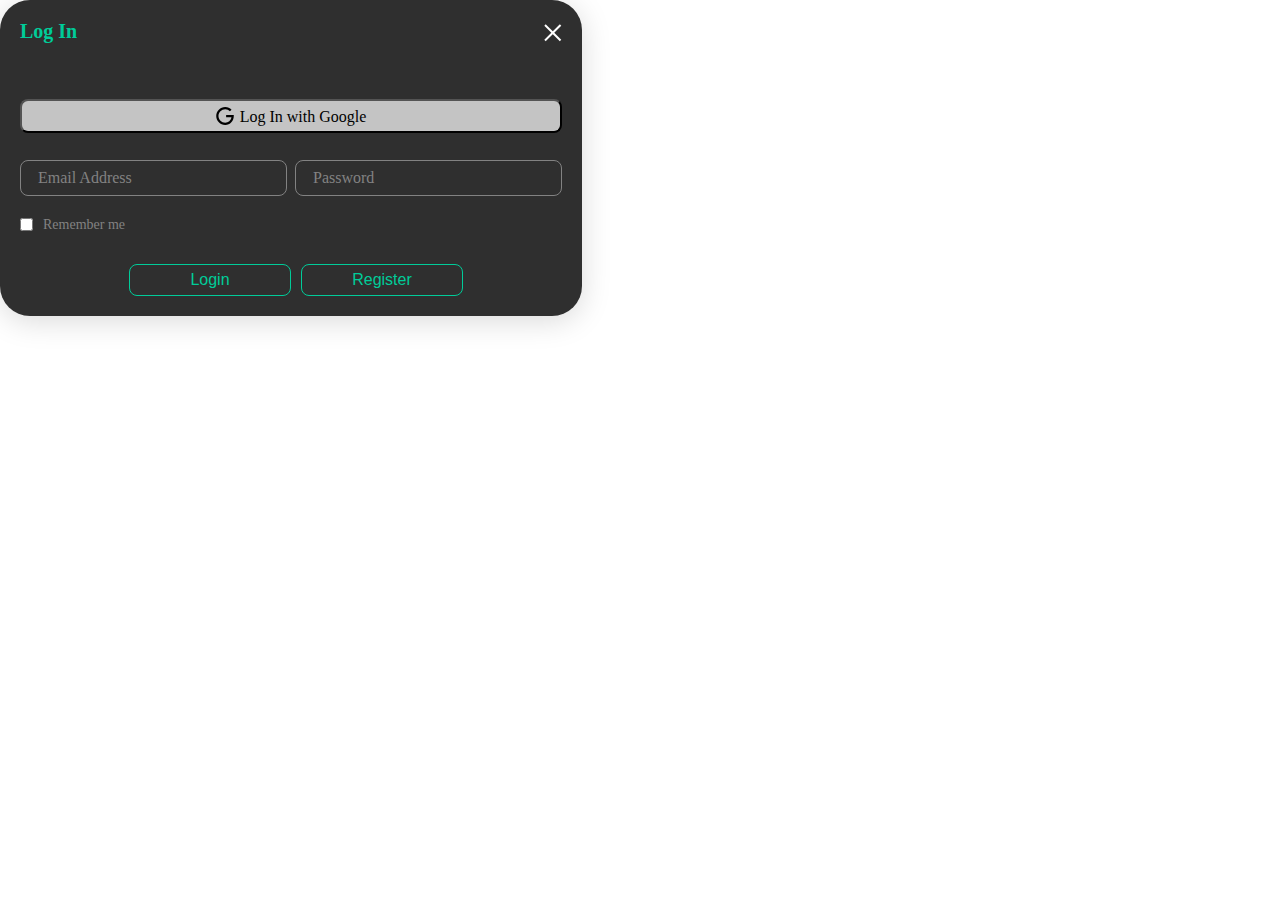
<file: login.html>
<!DOCTYPE html>
<html lang="en">
   <head>
      <meta charset="UTF-8" />
      <meta name="viewport" content="width=device-width, initial-scale=1.0" />
      <title>log_in</title>
      <link rel="stylesheet" href="css/bootstrap.min.css" />
      <link rel="stylesheet" href="css/login.css" />
   </head>
   <body>
      <div id="login__form">
         <div class="login__header">
            <h4>Log In</h4>
            <div class="close__ic__login">
               <img src="image/banner/close.svg" alt="" />
            </div>
         </div>
         <div class="login__input__area">
            <form action="">
            <div class="login__google">
               <button>
                  <img src="image/banner/google.svg" alt="" />
                  <p>Log In with Google</p>
               </button>
            </div>
            <div class="login__input">
                <input type="email" name="" id="" placeholder="Email Address">
                <input type="password" name="" id="" placeholder="Password">
            </div>
            <div class="rember">
                <input type="checkbox" name="" id="">
                <p>Remember me</p>
            </div>
         </div>
         <div class="login__btn">
            <div class="btn__login">
                <button href="#">Login</button>
            </div>
            <div class="btn__login">
                <button href="#">Register</button>
            </div>
         </div>
        </form>
      </div>
      <script type="text/javascript" src="js/bootstrap.min.js"></script>
   </body>
</html>
</file>
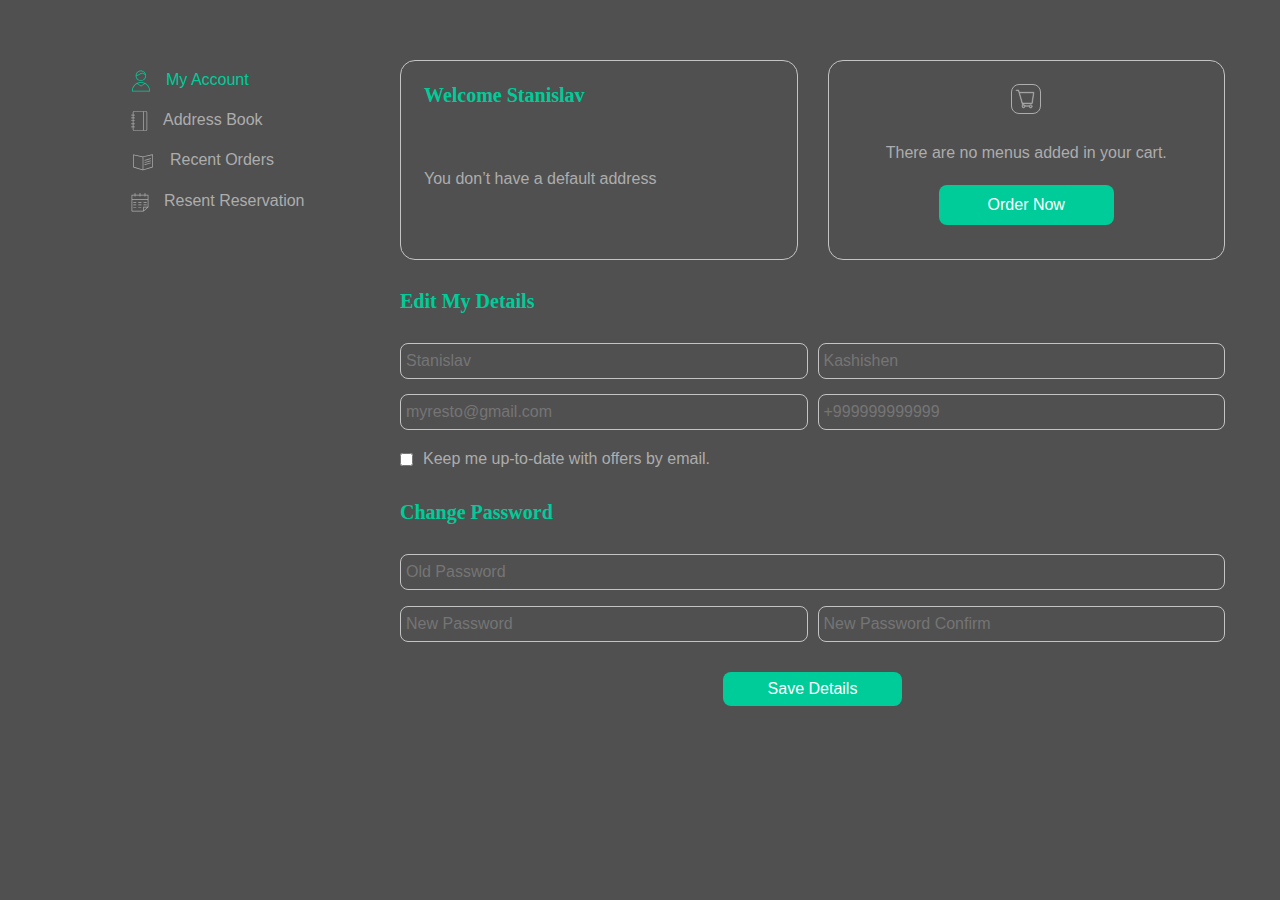
<file: profile.html>
<!DOCTYPE html>
<html lang="en">

<head>
   <!-- Required meta tags -->
   <meta charset="utf-8" />
   <meta name="viewport" content="width=device-width, initial-scale=1, shrink-to-fit=no" />

   <!-- Bootstrap CSS -->
   <link rel="stylesheet" href="https://stackpath.bootstrapcdn.com/bootstrap/4.5.2/css/bootstrap.min.css"
      integrity="sha384-JcKb8q3iqJ61gNV9KGb8thSsNjpSL0n8PARn9HuZOnIxN0hoP+VmmDGMN5t9UJ0Z" crossorigin="anonymous" />
   <link rel="stylesheet" href="css/profile.css" />

   <title>Hello, world!</title>
</head>

<body>
   <div id="tabs">
      <div class="container">
         <div class="row">
            <div class="col-md-3 tabs__btn">
               <div class="nav flex-column nav-pills" id="v-pills-tab" role="tablist" aria-orientation="vertical">
                  <a class="nav-link active" id="v-pills-home-tab" data-toggle="pill" href="#v-pills-home" role="tab"
                     aria-controls="v-pills-home" aria-selected="true">
                     <div class="icon">
                        <svg width="20" height="22" viewBox="0 0 20 22" fill="none" xmlns="http://www.w3.org/2000/svg">
                           <path
                              d="M10.0001 11.9912C4.99367 11.9912 0.920654 16.0643 0.920654 21.0709V21.4296H19.0796V21.0709C19.0796 16.0643 15.0065 11.9912 10.0001 11.9912ZM13.3064 13.3927L10.1159 15.7326L6.70506 13.3877C7.71691 12.9519 8.83041 12.7087 10.0001 12.7087C11.1741 12.7087 12.2914 12.9538 13.3064 13.3927ZM1.64577 20.7121C1.77443 17.6779 3.52814 15.0582 6.05623 13.7L6.00386 13.776L10.129 16.6122L14.0052 13.7698L13.961 13.7096C16.4797 15.0704 18.226 17.6848 18.3545 20.7124L1.64577 20.7121Z"
                              fill="#ADADAD" />
                           <path
                              d="M9.84778 11.0019C12.7238 11.0019 15.0637 8.66199 15.0637 5.78611C15.0637 2.91024 12.7238 0.570312 9.84778 0.570312C6.97196 0.570312 4.63208 2.91024 4.63208 5.78611C4.63208 8.66199 6.97196 11.0019 9.84778 11.0019ZM9.84778 1.28779C11.7596 1.28779 13.3923 2.4886 14.0425 4.17419C13.8199 4.05341 13.5594 3.89915 13.315 3.75399C12.312 3.158 11.6209 2.76961 11.1583 2.81003C10.2591 2.8868 9.71409 3.23166 9.13677 3.59638C8.81774 3.79799 8.48771 4.00678 8.07398 4.17945L7.96038 4.2268C7.07934 4.5951 6.5135 4.83044 5.43061 4.9493C5.8245 2.86766 7.65378 1.28779 9.84778 1.28779ZM5.35504 5.67825C6.6424 5.55437 7.28764 5.28555 8.23732 4.88855L8.35044 4.8412C8.82013 4.64533 9.19226 4.41 9.52038 4.20265C10.0434 3.87213 10.4949 3.58657 11.2196 3.52487C11.4941 3.50359 12.4017 4.046 12.9484 4.37077C13.4934 4.69459 13.9655 4.97393 14.2829 5.06457C14.3211 5.30014 14.3463 5.54002 14.3463 5.78635C14.3463 8.2669 12.3283 10.2847 9.84778 10.2847C7.36728 10.2847 5.34954 8.26666 5.34954 5.78635C5.34954 5.74976 5.35432 5.71436 5.35504 5.67825Z"
                              fill="#ADADAD" />
                        </svg>
                     </div>
                     <span class="profile__tabs__text"> My Account </span>
                  </a>
                  <a class="nav-link" id="v-pills-profile-tab" data-toggle="pill" href="#v-pills-profile" role="tab"
                     aria-controls="v-pills-profile" aria-selected="false">
                     <div class="icon">
                        <svg width="17" height="20" viewBox="0 0 17 20" fill="none" xmlns="http://www.w3.org/2000/svg">
                           <path
                              d="M14.8218 0.138672H3.17822C2.80009 0.138672 2.43745 0.288884 2.17007 0.556262C1.90269 0.823641 1.75248 1.18628 1.75248 1.56441V3.70303H0.445547C0.351014 3.70303 0.260354 3.74058 0.193509 3.80743C0.126664 3.87427 0.0891113 3.96493 0.0891113 4.05946C0.0891113 4.154 0.126664 4.24466 0.193509 4.3115C0.260354 4.37835 0.351014 4.4159 0.445547 4.4159H1.75248V6.55451H0.445547C0.351014 6.55451 0.260354 6.59207 0.193509 6.65891C0.126664 6.72576 0.0891113 6.81642 0.0891113 6.91095C0.0891113 7.00548 0.126664 7.09614 0.193509 7.16299C0.260354 7.22983 0.351014 7.26739 0.445547 7.26739H1.75248V9.406H0.445547C0.351014 9.406 0.260354 9.44355 0.193509 9.5104C0.126664 9.57724 0.0891113 9.6679 0.0891113 9.76243C0.0891113 9.85697 0.126664 9.94763 0.193509 10.0145C0.260354 10.0813 0.351014 10.1189 0.445547 10.1189H1.75248V12.4951H0.445547C0.351014 12.4951 0.260354 12.5327 0.193509 12.5995C0.126664 12.6663 0.0891113 12.757 0.0891113 12.8515C0.0891113 12.9461 0.126664 13.0367 0.193509 13.1036C0.260354 13.1704 0.351014 13.208 0.445547 13.208H1.75248V15.5842H0.445547C0.351014 15.5842 0.260354 15.6218 0.193509 15.6886C0.126664 15.7555 0.0891113 15.8461 0.0891113 15.9407C0.0891113 16.0352 0.126664 16.1258 0.193509 16.1927C0.260354 16.2595 0.351014 16.2971 0.445547 16.2971H1.75248V18.4357C1.75248 18.8138 1.90269 19.1765 2.17007 19.4439C2.43745 19.7112 2.80009 19.8614 3.17822 19.8614H14.8218C15.1999 19.8614 15.5626 19.7112 15.8299 19.4439C16.0973 19.1765 16.2475 18.8138 16.2475 18.4357V1.56441C16.2475 1.18628 16.0973 0.823641 15.8299 0.556262C15.5626 0.288884 15.1999 0.138672 14.8218 0.138672ZM2.46535 18.4357V16.2971H3.53466C3.62919 16.2971 3.71985 16.2595 3.78669 16.1927C3.85354 16.1258 3.89109 16.0352 3.89109 15.9407C3.89109 15.8461 3.85354 15.7555 3.78669 15.6886C3.71985 15.6218 3.62919 15.5842 3.53466 15.5842H2.46535V13.208H3.53466C3.62919 13.208 3.71985 13.1704 3.78669 13.1036C3.85354 13.0367 3.89109 12.9461 3.89109 12.8515C3.89109 12.757 3.85354 12.6663 3.78669 12.5995C3.71985 12.5327 3.62919 12.4951 3.53466 12.4951H2.46535V10.1189H3.53466C3.62919 10.1189 3.71985 10.0813 3.78669 10.0145C3.85354 9.94763 3.89109 9.85697 3.89109 9.76243C3.89109 9.6679 3.85354 9.57724 3.78669 9.5104C3.71985 9.44355 3.62919 9.406 3.53466 9.406H2.46535V7.26739H3.53466C3.62919 7.26739 3.71985 7.22983 3.78669 7.16299C3.85354 7.09614 3.89109 7.00548 3.89109 6.91095C3.89109 6.81642 3.85354 6.72576 3.78669 6.65891C3.71985 6.59207 3.62919 6.55451 3.53466 6.55451H2.46535V4.4159H3.53466C3.62919 4.4159 3.71985 4.37835 3.78669 4.3115C3.85354 4.24466 3.89109 4.154 3.89109 4.05946C3.89109 3.96493 3.85354 3.87427 3.78669 3.80743C3.71985 3.74058 3.62919 3.70303 3.53466 3.70303H2.46535V1.56441C2.46535 1.37535 2.54045 1.19403 2.67414 1.06034C2.80783 0.926649 2.98916 0.851543 3.17822 0.851543H12.2079V19.1486H3.17822C2.98916 19.1486 2.80783 19.0735 2.67414 18.9398C2.54045 18.8061 2.46535 18.6248 2.46535 18.4357ZM15.5347 18.4357C15.5347 18.6248 15.4596 18.8061 15.3259 18.9398C15.1922 19.0735 15.0109 19.1486 14.8218 19.1486H12.9208V0.851543H14.8218C15.0109 0.851543 15.1922 0.926649 15.3259 1.06034C15.4596 1.19403 15.5347 1.37535 15.5347 1.56441V18.4357Z"
                              fill="#ADADAD" />
                        </svg>
                     </div>
                     <span class="profile__tabs__text"> Address Book </span>
                  </a>
                  <a class="nav-link" id="v-pills-messages-tab" data-toggle="pill" href="#v-pills-messages" role="tab"
                     aria-controls="v-pills-messages" aria-selected="false">
                     <div class="icon">
                        <svg width="24" height="24" viewBox="0 0 24 24" fill="none" xmlns="http://www.w3.org/2000/svg">
                           <path
                              d="M21.7284 5.40355C21.6865 5.37012 21.6376 5.34656 21.5854 5.33463C21.5331 5.3227 21.4788 5.3227 21.4266 5.33464L11.9216 7.47326C11.9003 7.47995 11.8796 7.48871 11.8599 7.49939H11.8313L2.56402 5.37504C2.51412 5.36511 2.46267 5.36598 2.41313 5.37758C2.36359 5.38919 2.31712 5.41127 2.27682 5.44233C2.23653 5.4734 2.20335 5.51273 2.17952 5.55769C2.15569 5.60264 2.14176 5.65217 2.13867 5.70296V18.038C2.13888 18.1141 2.16344 18.1882 2.20876 18.2493C2.25408 18.3105 2.31779 18.3555 2.39055 18.3778L11.6436 21.2507C11.7101 21.272 11.7815 21.272 11.848 21.2507C11.8868 21.2709 11.9293 21.2832 11.973 21.2869C12.0166 21.2906 12.0606 21.2855 12.1022 21.2721L21.6072 18.3921C21.6792 18.3705 21.7426 18.3268 21.7883 18.267C21.834 18.2072 21.8596 18.1346 21.8614 18.0594V5.68157C21.8615 5.62823 21.8495 5.57555 21.8265 5.52744C21.8035 5.47932 21.7699 5.43698 21.7284 5.40355ZM2.85154 6.14969L11.6436 8.16712V20.5045L2.85154 17.7766V6.14969ZM21.1486 17.7933L12.3565 20.4523V8.09583L21.1486 6.12593V17.7933Z"
                              fill="#ADADAD" />
                           <path
                              d="M13.818 11.6744C13.8517 11.6744 13.8853 11.6696 13.9178 11.6601L19.6492 10.011C19.7363 9.98179 19.8088 9.92007 19.8515 9.83871C19.8942 9.75736 19.9038 9.66266 19.8784 9.57438C19.8529 9.4861 19.7944 9.41105 19.7149 9.3649C19.6355 9.31874 19.5413 9.30504 19.452 9.32666L13.7205 10.9758C13.6384 10.9997 13.5675 11.0525 13.521 11.1243C13.4745 11.1962 13.4555 11.2824 13.4673 11.3672C13.4791 11.452 13.521 11.5297 13.5854 11.5861C13.6498 11.6425 13.7324 11.6738 13.818 11.6744Z"
                              fill="#ADADAD" />
                           <path
                              d="M13.818 13.8275C13.8517 13.8275 13.8853 13.8227 13.9178 13.8132L19.6492 12.1641C19.7363 12.1349 19.8088 12.0731 19.8515 11.9918C19.8942 11.9104 19.9038 11.8157 19.8784 11.7275C19.8529 11.6392 19.7944 11.5641 19.7149 11.518C19.6355 11.4718 19.5413 11.4581 19.452 11.4797L13.7205 13.1265C13.6384 13.1504 13.5675 13.2032 13.521 13.275C13.4745 13.3469 13.4555 13.4331 13.4673 13.5179C13.4791 13.6027 13.521 13.6804 13.5854 13.7368C13.6498 13.7932 13.7324 13.8245 13.818 13.8251V13.8275Z"
                              fill="#ADADAD" />
                           <path
                              d="M13.818 15.9778C13.8517 15.9778 13.8853 15.973 13.9178 15.9636L19.6492 14.3145C19.7363 14.2853 19.8088 14.2235 19.8515 14.1422C19.8942 14.0608 19.9038 13.9661 19.8784 13.8778C19.8529 13.7896 19.7944 13.7145 19.7149 13.6684C19.6355 13.6222 19.5413 13.6085 19.452 13.6301L13.7205 15.2792C13.6384 15.3032 13.5675 15.3559 13.521 15.4278C13.4745 15.4997 13.4555 15.5859 13.4673 15.6706C13.4791 15.7554 13.521 15.8331 13.5854 15.8895C13.6498 15.9459 13.7324 15.9773 13.818 15.9778Z"
                              fill="#ADADAD" />
                        </svg>
                     </div>
                     <span class="profile__tabs__text"> Recent Orders </span>
                  </a>
                  <a class="nav-link" id="v-pills-settings-tab" data-toggle="pill" href="#v-pills-settings" role="tab"
                     aria-controls="v-pills-settings" aria-selected="false">
                     <div class="icon">
                        <svg width="18" height="20" viewBox="0 0 18 20" fill="none" xmlns="http://www.w3.org/2000/svg">
                           <path
                              d="M17.4212 15.1345V15.1203C17.4241 15.0942 17.4241 15.0679 17.4212 15.0419V3.16068C17.4219 3.06816 17.3866 2.97899 17.3228 2.91203C17.2589 2.84507 17.1715 2.80557 17.0791 2.80187H14.7028C14.6623 2.80214 14.6221 2.80938 14.584 2.82326C14.5459 2.80938 14.5057 2.80214 14.4652 2.80187H14.3464V1.25731C14.3464 1.16278 14.3088 1.07212 14.242 1.00528C14.1751 0.938432 14.0845 0.900879 13.99 0.900879C13.8954 0.900879 13.8048 0.938432 13.7379 1.00528C13.6711 1.07212 13.6335 1.16278 13.6335 1.25731V2.80187H9.35629V1.25731C9.35629 1.16278 9.31874 1.07212 9.25189 1.00528C9.18505 0.938432 9.09439 0.900879 8.99985 0.900879C8.90532 0.900879 8.81466 0.938432 8.74781 1.00528C8.68097 1.07212 8.64342 1.16278 8.64342 1.25731V2.80187H4.36619V1.25731C4.36619 1.16278 4.32864 1.07212 4.26179 1.00528C4.19495 0.938432 4.10429 0.900879 4.00975 0.900879C3.91522 0.900879 3.82456 0.938432 3.75772 1.00528C3.69087 1.07212 3.65332 1.16278 3.65332 1.25731V2.80187H0.920645C0.826112 2.80187 0.735451 2.83942 0.668607 2.90627C0.601762 2.97311 0.564209 3.06377 0.564209 3.1583V19.0791C0.564209 19.1736 0.601762 19.2643 0.668607 19.3311C0.735451 19.398 0.826112 19.4355 0.920645 19.4355H12.5642C12.6047 19.4353 12.6449 19.428 12.683 19.4141H12.6949C12.7312 19.4 12.7649 19.3799 12.7947 19.3547L17.3096 15.3151C17.3324 15.2941 17.3524 15.2701 17.369 15.2438V15.2272C17.391 15.1992 17.4086 15.1679 17.4212 15.1345ZM3.65332 3.51474V4.34642C3.65332 4.44096 3.69087 4.53162 3.75772 4.59846C3.82456 4.66531 3.91522 4.70286 4.00975 4.70286C4.10429 4.70286 4.19495 4.66531 4.26179 4.59846C4.32864 4.53162 4.36619 4.44096 4.36619 4.34642V3.51474H8.64342V4.34642C8.64342 4.44096 8.68097 4.53162 8.74781 4.59846C8.81466 4.66531 8.90532 4.70286 8.99985 4.70286C9.09439 4.70286 9.18505 4.66531 9.25189 4.59846C9.31874 4.53162 9.35629 4.44096 9.35629 4.34642V3.51474H13.6335V4.34642C13.6335 4.44096 13.6711 4.53162 13.7379 4.59846C13.8048 4.66531 13.8954 4.70286 13.99 4.70286C14.0845 4.70286 14.1751 4.66531 14.242 4.59846C14.3088 4.53162 14.3464 4.44096 14.3464 4.34642V3.51474H14.4652C14.5057 3.51447 14.5459 3.50723 14.584 3.49335C14.6221 3.50723 14.6623 3.51447 14.7028 3.51474H16.7226V7.0791H1.27708V3.51474H3.65332ZM1.27708 7.79197H16.7226V14.6831H12.5642C12.4697 14.6831 12.379 14.7206 12.3122 14.7875C12.2453 14.8543 12.2078 14.945 12.2078 15.0395V18.7227H1.27708V7.79197ZM12.9206 18.2831V15.3959H16.1452L12.9206 18.2831Z"
                              fill="#ADADAD" />
                           <path
                              d="M4.96046 9.93066H2.58422C2.48969 9.93066 2.39903 9.96822 2.33218 10.0351C2.26534 10.1019 2.22778 10.1926 2.22778 10.2871C2.22778 10.3816 2.26534 10.4723 2.33218 10.5391C2.39903 10.606 2.48969 10.6435 2.58422 10.6435H4.96046C5.05499 10.6435 5.14565 10.606 5.21249 10.5391C5.27934 10.4723 5.31689 10.3816 5.31689 10.2871C5.31689 10.1926 5.27934 10.1019 5.21249 10.0351C5.14565 9.96822 5.05499 9.93066 4.96046 9.93066Z"
                              fill="#ADADAD" />
                           <path
                              d="M7.57421 10.6435H10.1881C10.2826 10.6435 10.3733 10.606 10.4401 10.5391C10.507 10.4723 10.5445 10.3816 10.5445 10.2871C10.5445 10.1926 10.507 10.1019 10.4401 10.0351C10.3733 9.96822 10.2826 9.93066 10.1881 9.93066H7.57421C7.47968 9.93066 7.38902 9.96822 7.32217 10.0351C7.25533 10.1019 7.21777 10.1926 7.21777 10.2871C7.21777 10.3816 7.25533 10.4723 7.32217 10.5391C7.38902 10.606 7.47968 10.6435 7.57421 10.6435Z"
                              fill="#ADADAD" />
                           <path
                              d="M12.802 10.6435H15.4159C15.5104 10.6435 15.601 10.606 15.6679 10.5391C15.7347 10.4723 15.7723 10.3816 15.7723 10.2871C15.7723 10.1926 15.7347 10.1019 15.6679 10.0351C15.601 9.96822 15.5104 9.93066 15.4159 9.93066H12.802C12.7075 9.93066 12.6168 9.96822 12.55 10.0351C12.4831 10.1019 12.4456 10.1926 12.4456 10.2871C12.4456 10.3816 12.4831 10.4723 12.55 10.5391C12.6168 10.606 12.7075 10.6435 12.802 10.6435Z"
                              fill="#ADADAD" />
                           <path
                              d="M4.96046 12.5444H2.58422C2.48969 12.5444 2.39903 12.582 2.33218 12.6488C2.26534 12.7157 2.22778 12.8063 2.22778 12.9009C2.22778 12.9954 2.26534 13.0861 2.33218 13.1529C2.39903 13.2198 2.48969 13.2573 2.58422 13.2573H4.96046C5.05499 13.2573 5.14565 13.2198 5.21249 13.1529C5.27934 13.0861 5.31689 12.9954 5.31689 12.9009C5.31689 12.8063 5.27934 12.7157 5.21249 12.6488C5.14565 12.582 5.05499 12.5444 4.96046 12.5444Z"
                              fill="#ADADAD" />
                           <path
                              d="M10.1881 12.5444H7.57421C7.47968 12.5444 7.38902 12.582 7.32217 12.6488C7.25533 12.7157 7.21777 12.8063 7.21777 12.9009C7.21777 12.9954 7.25533 13.0861 7.32217 13.1529C7.38902 13.2198 7.47968 13.2573 7.57421 13.2573H10.1881C10.2826 13.2573 10.3733 13.2198 10.4401 13.1529C10.507 13.0861 10.5445 12.9954 10.5445 12.9009C10.5445 12.8063 10.507 12.7157 10.4401 12.6488C10.3733 12.582 10.2826 12.5444 10.1881 12.5444Z"
                              fill="#ADADAD" />
                           <path
                              d="M12.802 13.2573H15.4159C15.5104 13.2573 15.601 13.2198 15.6679 13.1529C15.7347 13.0861 15.7723 12.9954 15.7723 12.9009C15.7723 12.8063 15.7347 12.7157 15.6679 12.6488C15.601 12.582 15.5104 12.5444 15.4159 12.5444H12.802C12.7075 12.5444 12.6168 12.582 12.55 12.6488C12.4831 12.7157 12.4456 12.8063 12.4456 12.9009C12.4456 12.9954 12.4831 13.0861 12.55 13.1529C12.6168 13.2198 12.7075 13.2573 12.802 13.2573Z"
                              fill="#ADADAD" />
                           <path
                              d="M4.96046 15.1584H2.58422C2.48969 15.1584 2.39903 15.196 2.33218 15.2628C2.26534 15.3297 2.22778 15.4204 2.22778 15.5149C2.22778 15.6094 2.26534 15.7001 2.33218 15.7669C2.39903 15.8338 2.48969 15.8713 2.58422 15.8713H4.96046C5.05499 15.8713 5.14565 15.8338 5.21249 15.7669C5.27934 15.7001 5.31689 15.6094 5.31689 15.5149C5.31689 15.4204 5.27934 15.3297 5.21249 15.2628C5.14565 15.196 5.05499 15.1584 4.96046 15.1584Z"
                              fill="#ADADAD" />
                           <path
                              d="M9.95045 15.1584H7.57421C7.47968 15.1584 7.38902 15.196 7.32217 15.2628C7.25533 15.3297 7.21777 15.4204 7.21777 15.5149C7.21777 15.6094 7.25533 15.7001 7.32217 15.7669C7.38902 15.8338 7.47968 15.8713 7.57421 15.8713H9.95045C10.045 15.8713 10.1356 15.8338 10.2025 15.7669C10.2693 15.7001 10.3069 15.6094 10.3069 15.5149C10.3069 15.4204 10.2693 15.3297 10.2025 15.2628C10.1356 15.196 10.045 15.1584 9.95045 15.1584Z"
                              fill="#ADADAD" />
                        </svg>
                     </div>
                     <span class="profile__tabs__text">
                        Resent Reservation
                     </span>
                  </a>
               </div>
            </div>
            <div class="col-md-9 tab_detail">
               <div class="tab-content" id="v-pills-tabContent">
                  <div class="tab-pane fade show active" id="v-pills-home" role="tabpanel"
                     aria-labelledby="v-pills-home-tab">
                     <div class="row">
                        <div class="col-md-6 welcome__input">
                           <div class="txt-box">
                              <div class="profile__title">
                                 Welcome Stanislav
                              </div>
                              <div class="profile__down_txt">
                                 <p>You don’t have a default address</p>
                              </div>
                           </div>
                        </div>
                        <div class="col-md-6">
                           <div class="txt-box right">
                              <div class="profile__title_icon">
                                 <img src="image/banner/cart.svg" alt="" />
                              </div>
                              <div class="profile__down_txt">
                                 <p>
                                    There are no menus added in your cart.
                                 </p>
                              </div>
                              <div class="profile__title__btn">
                                 <a href="#">Order Now</a>
                              </div>
                           </div>
                        </div>
                        <div class="profile__input__area">
                           <div class="col-12">
                              <div class="profile__title">
                                 Edit My Details
                              </div>
                           </div>
                           <div class="col-12">
                              <form action="">
                                 <div class="edit__profile__input">
                                    <input type="text" name="" id="" placeholder="Stanislav" />
                                    <input type="text" name="" id="" placeholder="Kashishen" />
                                 </div>
                              </form>
                           </div>
                           <div class="col-12 email-profile">
                              <form action="">
                                 <div class="edit__profile__input">
                                    <input type="email" name="" id="" placeholder="myresto@gmail.com" />
                                    <input type="text" name="" id="" placeholder="+999999999999" />
                                 </div>
                              </form>
                           </div>
                           <div class="col-12">
                              <div class="profile__checkbox">
                                 <input type="checkbox" name="" id="" />
                                 <p>
                                    Keep me up-to-date with offers by email.
                                 </p>
                              </div>
                           </div>
                           <div class="col-12">
                              <div class="profile__title">
                                 Change Password
                              </div>
                           </div>
                           <div class="col-12">
                              <form action="">
                                 <div class="edit__profile__input ">
                                    <input type="text" name="" id="" placeholder="Old Password"  class="w-100 mr-0"/>
                                 </div>
                                 <div class="edit__profile__input margin__pro">
                                    <input type="text" name="" id="" placeholder="New Password" />
                                    <input type="text" name="" id="" placeholder="New Password Confirm" />
                                 </div>
                              </form>
                           </div>
                           <div class="pro_in_btn">
                              <button type="submit">Save Details</button>
                           </div>
                        </div>
                     </div>
                  </div>
                  <div class="tab-pane fade" id="v-pills-profile" role="tabpanel" aria-labelledby="v-pills-profile-tab">
                     ...
                  </div>
                  <div class="tab-pane fade" id="v-pills-messages" role="tabpanel"
                     aria-labelledby="v-pills-messages-tab">
                     ...
                  </div>
                  <div class="tab-pane fade" id="v-pills-settings" role="tabpanel"
                     aria-labelledby="v-pills-settings-tab">
                     ...
                  </div>
               </div>
            </div>
         </div>
      </div>
   </div>

   <!-- Optional JavaScript -->
   <!-- jQuery first, then Popper.js, then Bootstrap JS -->
   <script src="https://code.jquery.com/jquery-3.5.1.slim.min.js"
      integrity="sha384-DfXdz2htPH0lsSSs5nCTpuj/zy4C+OGpamoFVy38MVBnE+IbbVYUew+OrCXaRkfj" crossorigin="anonymous">
   </script>
   <script src="https://cdn.jsdelivr.net/npm/popper.js@1.16.1/dist/umd/popper.min.js"
      integrity="sha384-9/reFTGAW83EW2RDu2S0VKaIzap3H66lZH81PoYlFhbGU+6BZp6G7niu735Sk7lN" crossorigin="anonymous">
   </script>
   <script src="https://stackpath.bootstrapcdn.com/bootstrap/4.5.2/js/bootstrap.min.js"
      integrity="sha384-B4gt1jrGC7Jh4AgTPSdUtOBvfO8shuf57BaghqFfPlYxofvL8/KUEfYiJOMMV+rV" crossorigin="anonymous">
   </script>
</body>

</html>
</file>
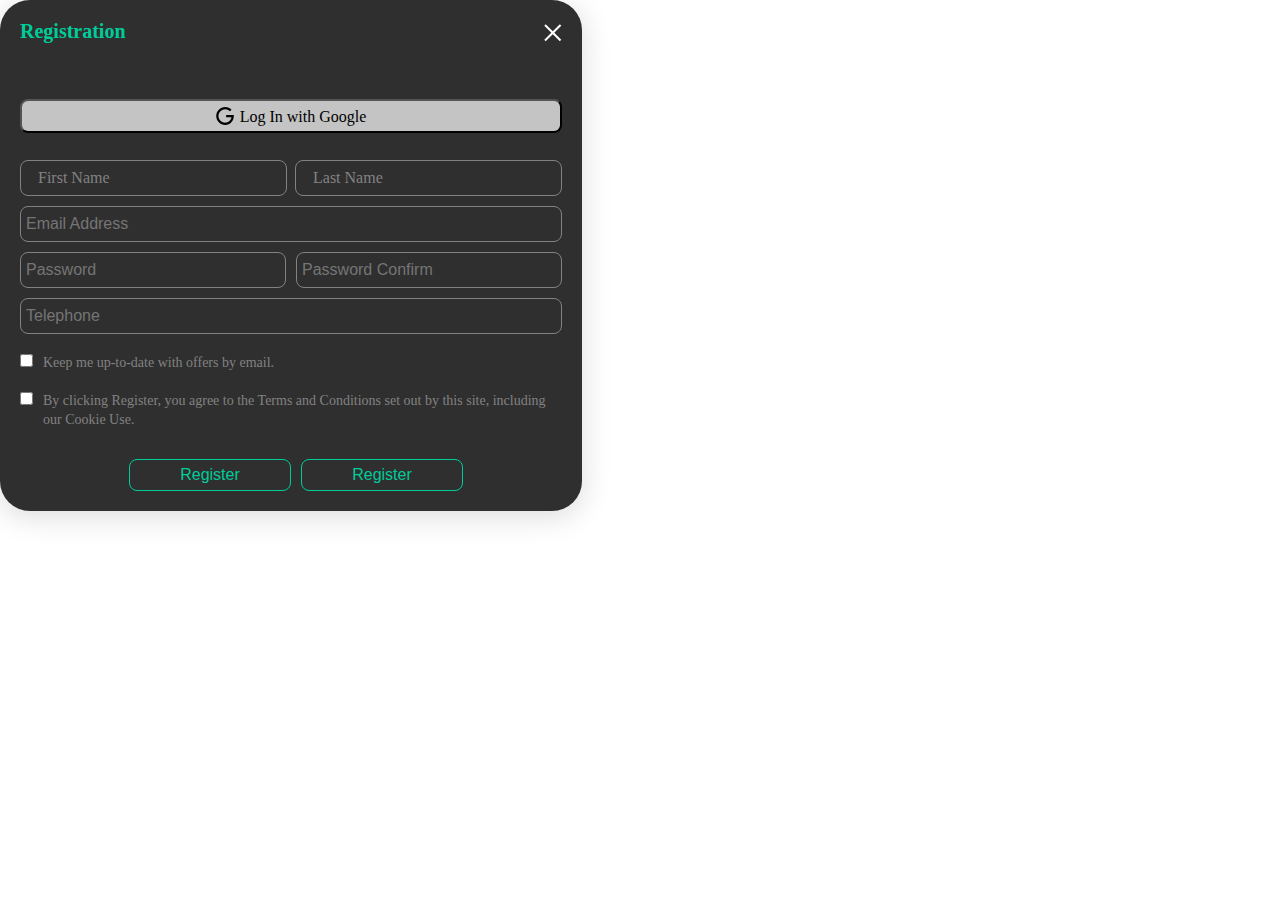
<file: Register.html>
<!DOCTYPE html>
<html lang="en">
   <head>
      <meta charset="UTF-8" />
      <meta name="viewport" content="width=device-width, initial-scale=1.0" />
      <title>log_in</title>
      <link rel="stylesheet" href="css/bootstrap.min.css" />
      <link rel="stylesheet" href="css/Register.css" />
   </head>
   <body>
      <div id="Register__form">
         <div class="Register__header">
            <h4>Registration</h4>
            <div class="close__ic__Register">
               <img src="image/banner/close.svg" alt="" />
            </div>
         </div>
         <div class="Register__input__area">
            <form action="">
            <div class="Register__google">
               <button>
                  <img src="image/banner/google.svg" alt="" />
                  <p>Log In with Google</p>
               </button>
            </div>
            <div class="Register__input">
                <input type="email" name="" id="" placeholder="First Name">
                <input type="password" name="" id="" placeholder="Last Name">
            </div>
            <div class="Register__input__name">
                <input type="email" name="" id="" placeholder="Email Address">
            </div>
            <div class="Register__input__password">
                <input type="Password" name="" id="" placeholder="Password">
                <input type="password" name="" id="" placeholder="Password Confirm">
            </div>
            <div class="Register__input__name">
                <input type="text" name="" id="" placeholder="Telephone">
            </div>
            <div class="rember">
                <input type="checkbox" name="" id="">
                <p>Keep me up-to-date with offers by email.</p>
            </div>
            <div class="rember">
                <input type="checkbox" name="" id="">
                <p>By clicking Register, you agree to the Terms and Conditions set out by this site, including our Cookie Use.</p>
            </div>
         </div>
         <div class="Register__btn">
            <div class="btn__Register">
                <button href="#">Register</button>
            </div>
            <div class="btn__Register">
                <button href="#">Register</button>
            </div>
         </div>
        </form>
      </div>
      <script type="text/javascript" src="js/bootstrap.min.js"></script>
   </body>
</html>
</file>
<file: css/login.css>
div#login__form {
    width: 582px;
    background: #2F2F2F;
    box-shadow: 0px 5px 30px rgba(0, 0, 0, 0.15);
    border-radius: 30px;
    padding: 20px;
}

div#login__form .login__header h4 {
    font-family: Segoe UI;
    font-size: 20px;
    font-style: normal;
    font-weight: 700;
    line-height: 23px;
    letter-spacing: 0em;
    text-align: left;
    color: #00CC99;
}

.login__header {
    display: flex;
    justify-content: space-between;
}

.login__input__area .login__google button {
    width: 100%;
    height: 30px;
    background-color: #C4C4C4;
    font-family: Segoe UI;
    font-size: 16px;
    font-style: normal;
    font-weight: 300;
    line-height: 21px;
    letter-spacing: 0em;
    text-align: center;
    color: #000;
    border-radius: 8px;
    outline: none;
}

.login__google {
    display: flex;
    color: #000;
}

.login__input__area .login__google button {
    display: flex;
    justify-content: center;
    align-items: center;
    padding: 15px;

}

.login__input__area .login__google button p {
    margin-bottom: 0;
}

.login__input__area .login__google button img {
    width: 18px;
    margin-right: 6px;
}

.login__input__area .login__input {
    margin-top: 27px;
    display: flex;
    justify-content: space-between;
}

.login__input__area .login__input input {
    width: 50%;
    border: 1px solid #828282;
    background-color: transparent;
    padding: 5px;
    border-radius: 8px;
}

.login__input__area .login__input input:nth-child(1) {
    margin-right: 8px;
}

.login__input__area .login__input input::placeholder {
    font-family: Segoe UI;
    font-size: 16px;
    font-style: normal;
    font-weight: 300;
    line-height: 21px;
    letter-spacing: 0em;
    text-align: left;
    color: #828282;
    padding-left: 12px;
}

#login__form .login__input__area .rember {
    display: flex;
    margin-top: 19px;
    align-items: center;
}

#login__form .login__input__area .rember input[type="checkbox"] {
    border: 1px solid #C4C4C4;
    box-sizing: border-box;
    border-radius: 2px;
    background: transparent;
}

#login__form .login__input__area .rember p {
    color: #828282;
    margin-bottom: 0;
    font-family: Segoe UI;
    font-size: 14px;
    font-style: normal;
    font-weight: 300;
    line-height: 19px;
    letter-spacing: 0em;
    text-align: left;
    margin-left: 10px;
}

.login__input__area {
    margin-top: 48px;
}

.login__btn {
    display: flex;
    margin-top: 30px;
    justify-content: center;
}

.btn__login {
    color: #00CC99;
    border: 1px solid #00CC99;

    text-align: center;
    margin-left: 10px;
    border-radius: 8px;
}

.btn__login button {
    background-color: transparent;
    border: none;
    color: #00CC99;
    margin: auto;
    padding: 3px;
    width: 160px;
    cursor: pointer;
}

.btn__login button:hover {
    background-color: #00CC99;
    color: #000;
}

@media(max-width:767px) {
    div#login__form {
        width: auto;
        border-radius: 0;
    }

    .close__ic__login {
        display: none;
    }

    .login__input__area {
        margin-top: 10px;
    }
    .login__input__area .login__input{
        margin-top: 10px;
    }
    .login__input__area .login__input{
        display: inline-block;
    }
    .login__input__area .login__input input{
        width: 100%;
    }
    .login__input__area .login__input input:nth-child(1){
        margin: 0;
    }
    .login__input__area .login__input input:nth-child(2)
    {
        margin-top: 10px;
    }
}
</file>
<file: css/profile.css>
* {
	padding: 0;
	margin: 0;
}


body {
	font-family: 'Open Sans', sans-serif;
	background: #505050;
}

@font-face {
	font-family: Sinisuka;
	src: url(../Fonts/sinisuka-webfont.woff);
	src: url(../Fonts/sinisuka-webfont.woff2);
}

@font-face {
	font-family: 'Segoe UI Regular';
	font-style: normal;
	font-weight: normal;
	src: local('Segoe UI Regular'), url('../Fonts/Segoe UI.woff') format('woff');
}

@font-face {
	font-family: 'Segoe UI Italic';
	font-style: normal;
	font-weight: normal;
	src: local('Segoe UI Italic'), url('../Fonts/Segoe UI Italic.woff') format('woff');
}

@font-face {
	font-family: 'Segoe UI Bold';
	font-style: normal;
	font-weight: normal;
	src: local('Segoe UI Bold'), url('../Fonts/Segoe UI Bold.woff') format('woff');
}

@font-face {
	font-family: 'Segoe UI Bold Italic';
	font-style: normal;
	font-weight: normal;
	src: local('Segoe UI Bold Italic'), url('../Fonts/Segoe UI Bold Italic.woff') format('woff');
}

#tabs {
	margin: 60px 0px 0 60px;
}

#tabs .tabs__btn .nav-link {
	display: flex;
}

#tabs .tabs__btn .nav-link .icon {
	margin-right: 15px;
}

#tabs .nav-pills .nav-link.active,
.nav-pills .show>#tabs .nav-link {
	background-color: transparent;
}

#tabs .profile__tabs__text {
	color: #ADADAD;
}

#tabs .active .profile__tabs__text {
	color: #00CC99;
}


#tabs .tabs__btn .nav-link.active .icon svg path {
	fill: #00CC99;
}

#tabs .profile__title {
	font-family: Segoe UI;
	font-size: 20px;
	font-style: normal;
	font-weight: 700;
	line-height: 23px;
	letter-spacing: 0em;
	text-align: left;
	color: #00CC99;
}

#tabs .txt-box {
	border: 1px solid #C4C4C4;
	height: 200px;
	border-radius: 15px;
	padding: 23px;
}

#tabs .txt-box .profile__down_txt {
	margin-top: 60px;
	color: #ADADAD;
}

.profile__title__btn {
	height: 30px;
	width: 175px;
	border-radius: 8px;
	background: #00CC99;
	text-align: center;
	padding: 20px;
	display: flex;
	align-items: center;
	margin: auto;
	justify-content: center;
	margin-top: 20px;
}

#tabs .txt-box .profile__down_txt p {
	margin-bottom: 0;
}

#tabs .right {
	text-align: center;
}

#tabs .right .profile__down_txt {
	margin-top: 27px;
}

#tabs .profile__title__btn a {
	color: #FFFFFF;
	text-decoration: none;
}

#tabs .profile__input__area .profile__title {
	margin: 30px 0 30px 0;
}

#tabs .profile__input__area {
	width: 100%;
}

#tabs .edit__profile__input {
	width: 100%;
	display: flex;
}


#tabs .edit__profile__input input:nth-child(1) {
	margin-right: 10px;
}

#tabs .edit__profile__input input {
	width: 90%;
	background-color: transparent;
	outline: none;
	border: 1px solid #C4C4C4;
	box-sizing: border-box;
	border-radius: 8px;
	padding: 5px;
}
#tabs .email-profile {
    margin-top: 15px;
}
#tabs .profile__checkbox {
	display: flex;
	align-items: center;
	margin-top: 17px;
}

#tabs .profile__checkbox p {
	margin-bottom: 0;
	margin-left: 10px;
	color: #ADADAD;

}
#tabs .pro_in_btn button {
    background-color: #00CC99;
    border-radius: 8px;
    padding: 5px 45px 5px 45px;
    border: 0;
	color: #fff;
	outline: none;
}
.pro_in_btn {
    text-align: center;
    margin-top: 30px;
}
.margin__pro{
	margin-top: 1rem!important;
}
@media(max-width:767px) {
	#tabs {
		margin: 0;
	}

	#tabs .txt-box {
		height: auto;
	}

	#tabs .profile__tabs__text {
		font-size: 13px;
		display: flex;
		align-items: center;
	}

	#tabs .tabs__btn .nav-link .icon svg {
		width: 18px;
	}

	#tabs .profile__title {
		font-size: 13px;
	}

	#tabs .txt-box .profile__down_txt {
		margin-top: 30px;
	}

	#tabs .txt-box .profile__down_txt p {
		font-size: 14px;
	}
	#tabs .edit__profile__input{
		display: inline-block;
	}
	#tabs .edit__profile__input input{
		width: 100%;
		margin-top: 10px;
	}
	#tabs .edit__profile__input input:nth-child(1){
		margin-right: 0;
	}
	#tabs .email-profile{
		margin-top: 0;
	}
	#tabs .txt-box.right {margin-top: 15px;}
	#tabs .margin__pro{
		margin-top: 0 !important;
	}

}

@media (min-width:425px) and (max-width:767px) {
	.tabs__btn {
		position: absolute;
		width: 50%;
		top: 0;
		left: 0;
	}

	.tab_detail {
		position: absolute;
		top: 210px;
		left: 0;
		width: 100%;
	}

	.welcome__input {
		top: -200px;
		right: 0;
		position: absolute;
		width: 58%;
	}
}
@media(max-width:320px){
	.txt-box {
		margin-top: 10px;
	}
}
</file>
<file: css/Register.css>
div#Register__form {
    width: 582px;
    background: #2F2F2F;
    box-shadow: 0px 5px 30px rgba(0, 0, 0, 0.15);
    border-radius: 30px;
    padding: 20px;
}

div#Register__form .Register__header h4 {
    font-family: Segoe UI;
    font-size: 20px;
    font-style: normal;
    font-weight: 700;
    line-height: 23px;
    letter-spacing: 0em;
    text-align: left;
    color: #00CC99;
}

.Register__header {
    display: flex;
    justify-content: space-between;
}

.Register__input__area .Register__google button {
    width: 100%;
    height: 30px;
    background-color: #C4C4C4;
    font-family: Segoe UI;
    font-size: 16px;
    font-style: normal;
    font-weight: 300;
    line-height: 21px;
    letter-spacing: 0em;
    text-align: center;
    color: #000;
    border-radius: 8px;
    outline: none;
}

.Register__google {
    display: flex;
    color: #000;
}

.Register__input__area .Register__google button {
    display: flex;
    justify-content: center;
    align-items: center;
    padding: 15px;

}

.Register__input__area .Register__google button p {
    margin-bottom: 0;
}

.Register__input__area .Register__google button img {
    width: 18px;
    margin-right: 6px;
}

.Register__input__area .Register__input {
    margin-top: 27px;
    display: flex;
    justify-content: space-between;
}

.Register__input__area .Register__input input {
    width: 50%;
    border: 1px solid #828282;
    background-color: transparent;
    padding: 5px;
    border-radius: 8px;
}
.Register__input__name input{
    width: 100%;
    border: 1px solid #828282;
    background-color: transparent;
    padding: 5px;
    border-radius: 8px;
    margin-top: 10px;
}
.Register__input__area .Register__input input:nth-child(1) {
    margin-right: 8px;
}

.Register__input__area .Register__input input::placeholder {
    font-family: Segoe UI;
    font-size: 16px;
    font-style: normal;
    font-weight: 300;
    line-height: 21px;
    letter-spacing: 0em;
    text-align: left;
    color: #828282;
    padding-left: 12px;
}
.Register__input__password input {
    width: 50%;
    border: 1px solid #828282;
    background-color: transparent;
    padding: 5px;
    border-radius: 8px;
    margin-top: 10px;
}

.Register__input__password {
    display: flex;
}

.Register__input__password input:nth-child(1) {
    margin-right: 10px;
}
#Register__form .Register__input__area .rember {
    display: flex;
    margin-top: 19px;
    align-items: baseline;
}

#Register__form .Register__input__area .rember input[type="checkbox"] {
    border: 1px solid #C4C4C4;
    box-sizing: border-box;
    border-radius: 2px;
    background: transparent;
}

#Register__form .Register__input__area .rember p {
    color: #828282;
    margin-bottom: 0;
    font-family: Segoe UI;
    font-size: 14px;
    font-style: normal;
    font-weight: 300;
    line-height: 19px;
    letter-spacing: 0em;
    text-align: left;
    margin-left: 10px;
}

.Register__input__area {
    margin-top: 48px;
}

.Register__btn {
    display: flex;
    margin-top: 30px;
    justify-content: center;
}

.btn__Register {
    color: #00CC99;
    border: 1px solid #00CC99;

    text-align: center;
    margin-left: 10px;
    border-radius: 8px;
}

.btn__Register button {
    background-color: transparent;
    border: none;
    color: #00CC99;
    margin: auto;
    padding: 3px;
    width: 160px;
    cursor: pointer;
}

.btn__Register button:hover {
    background-color: #00CC99;
    color: #000;
}

@media(max-width:767px) {
    div#Register__form {
        width: auto;
        border-radius: 0;
    }

    .close__ic__Register {
        display: none;
    }

    .Register__input__area {
        margin-top: 10px;
    }
    .Register__input__area .Register__input{
        margin-top: 10px;
    }
    .Register__input__area .Register__input{
        display: inline-block;
    }
    .Register__input__area .Register__input input{
        width: 100%;
    }
    .Register__input__area .Register__input input:nth-child(1){
        margin: 0;
    }
    .Register__input__area .Register__input input:nth-child(2)
    {
        margin-top: 10px;
    }
    .Register__input__password{
        display: inline-block;
    }
    .Register__input__password input{
        width: 100%;
    }
}
</file>
